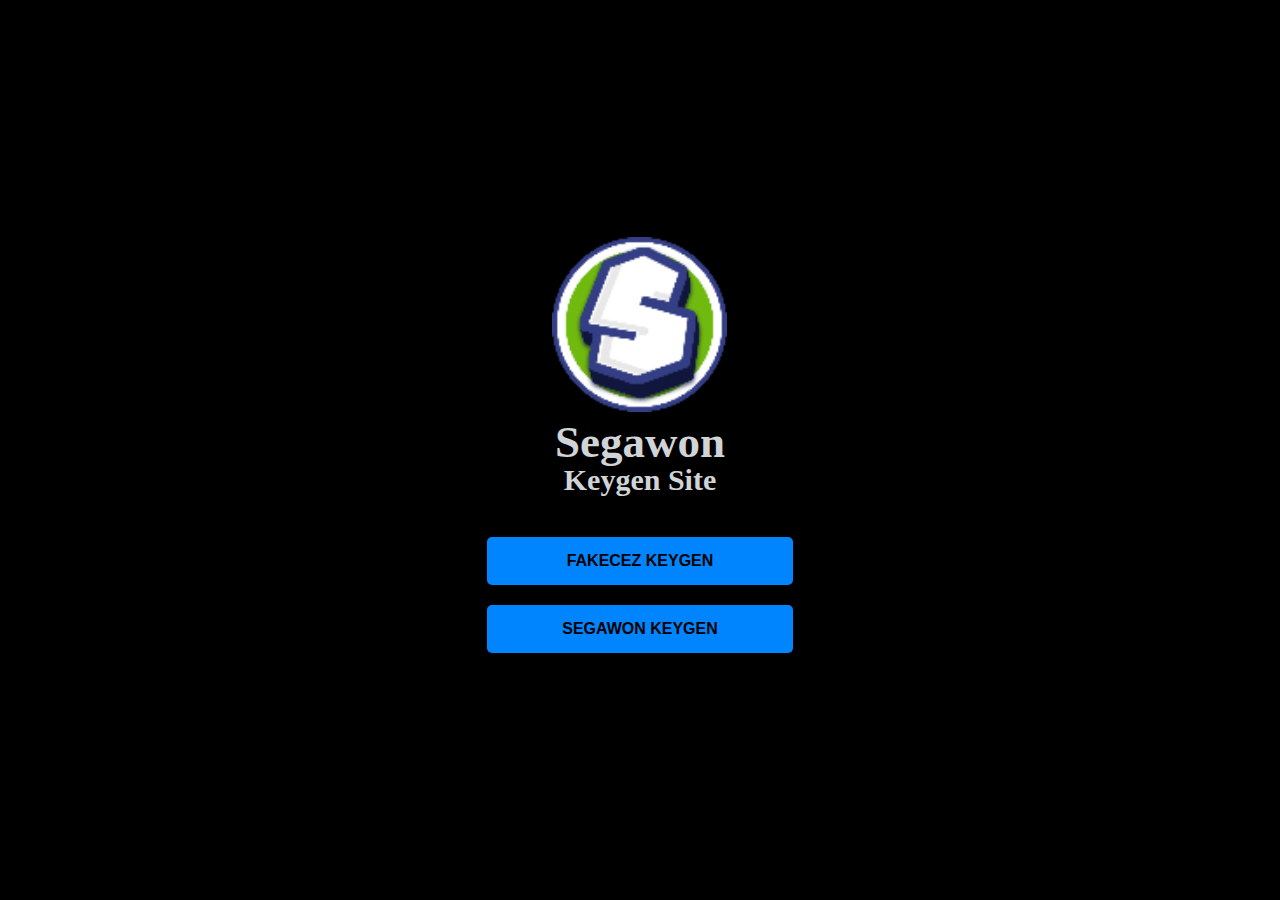
<file: index.html>
<!DOCTYPE html>
<html>
<head>
  <meta charset="UTF-8">
  <meta name="viewport" content="width=device-width, initial-scale=1.0">
  <title>Segawon Official</title>
  <link href="file/logo.png" rel="shortcut icon">
</head>
<style>
html, body {
  font-family: poppins;
  width: 100%;
  height: 100%;
  display: flex;
  align-items: center;
  justify-content: center;
  user-select: none;
  background: #000;
  color: #D0D4D7;
}
.box {
  text-align: center;
}
.icon {
  width: 175px;
  height: 175px;
}
.box h1 {
  margin: 0;
  font-size: 45px;
}
.box h2 {
  margin: 0;
  font-size: 30px;
  margin-top: -5px;
  margin-bottom: 30px;
}
.btn {
  width: 100%;
  border-radius: 5px;
  border: 0;
  padding: 15px 0;
  margin: 10px 0;
  font-weight: bold;
  font-size: 16px;
  background: #0085ff;
}
.btn:hover {
  background: #86c5ff;
}
img {
  pointer-events: none;
  cursor: default;
}
</style>
<body>
  <div class="box">
    <img class="icon" src="file/logo.png">
    <h1>Segawon</h1>
    <h2>Keygen Site</h2>
    <button onclick="location.href='fakecez.html'" class="btn">FAKECEZ KEYGEN</button>
    <button onclick="location.href='segawon.html'" class="btn">SEGAWON KEYGEN</button>
  </div>
</body>
</html>
</file>
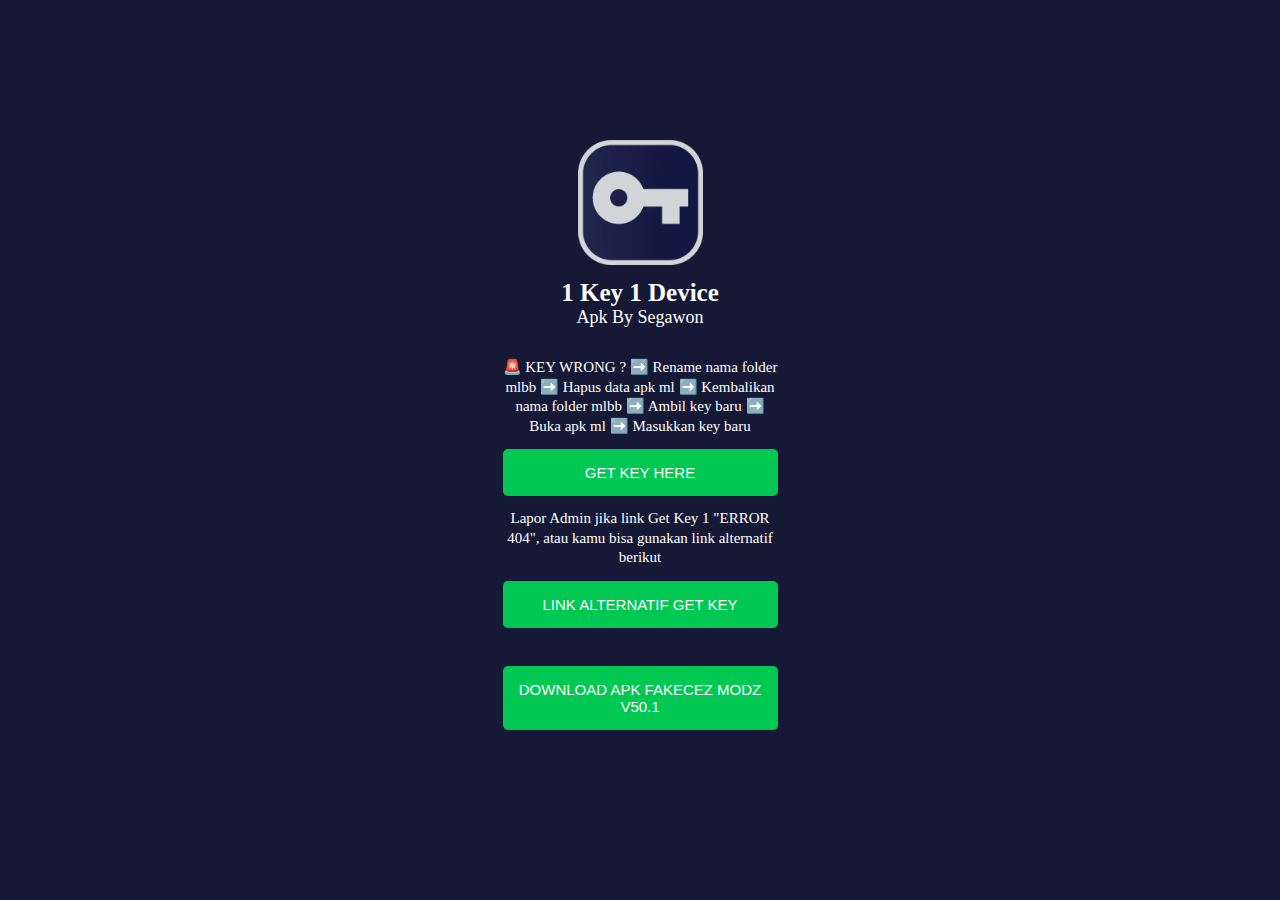
<file: fakecez.html>
<!DOCTYPE html>
<html>
<head>
  <meta charset="UTF-8">
  <meta name="viewport" content="width=device-width, initial-scale=1.0">
  <title>Segawon Official</title>
  <link href="css/style.css" rel="stylesheet">
  <link href="file/logo.png" rel="shortcut icon">
</head>
<style>
h1 {
  font-size: 25px;
}
</style>
<body>
  <div class="content">
    <img class="icon" src="file/fck.png">
    <h1>1 Key 1 Device</h1>
    <h2>Apk By Segawon</h2>
    <!--<button class="btn" onclick="location.href='https://berinovatif.net/0JpAS'">GET KEY HERE</button>-->
    <p>🚨 KEY WRONG ? ➡️ Rename nama folder mlbb ➡️ Hapus data apk ml ➡️ Kembalikan nama folder mlbb ➡️ Ambil key baru ➡️ Buka apk ml ➡️ Masukkan key baru</p>
    <button class="btn" onclick="location.href='https://teknosimple.com/JEDtGDkiM'">GET KEY HERE</button>
    <!--<p>Kalian bisa dukung FAKECEZ MODZ dengan cara Get Key melalui link official berikut</p>-->
    <p>Lapor Admin jika link Get Key 1 "ERROR 404", atau kamu bisa gunakan link alternatif berikut</p>
    <button class="btn" onclick="location.href='https://fakecez.xyz/random2/GetKey.php#'">LINK ALTERNATIF GET KEY</button>
    <button class="btn bot" onclick="location.href='https://rentry.co/vz3ci'">DOWNLOAD APK FAKECEZ MODZ V50.1</button>
  </div>
</body>
</html>
</file>
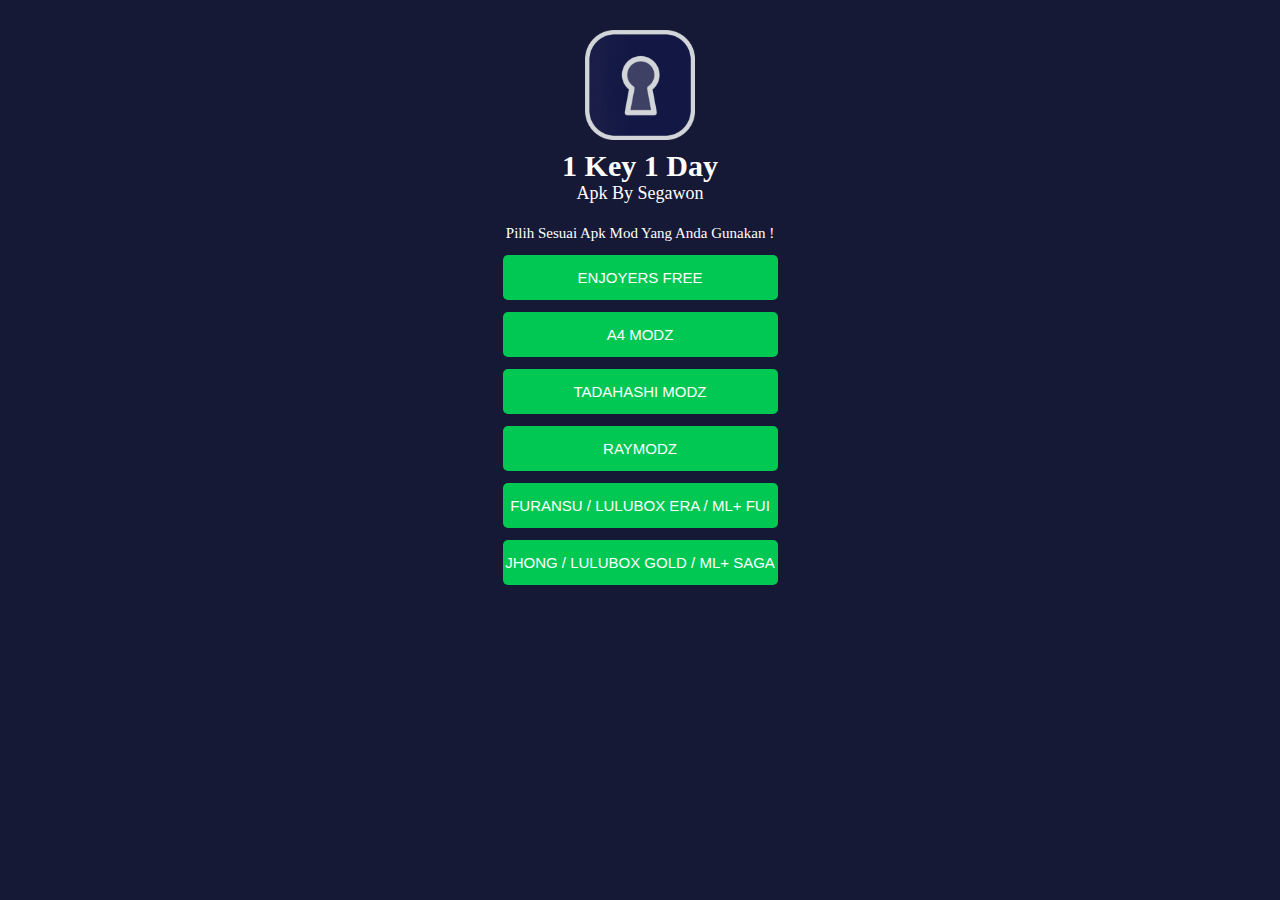
<file: segawon.html>
<!DOCTYPE html>
<html>
<head>
  <meta charset="UTF-8">
  <meta name="viewport" content="width=device-width, initial-scale=1.0">
  <title>Segawon Official</title>
  <link href="css/style.css" rel="stylesheet">
  <link href="file/logo.png" rel="shortcut icon">
</head>
<style>
body {
  display: inline-block;
}
.icon {
  width: 110px;
  height: 110px;
  margin: 5px;
  margin-top: 30px;
}
h2 {
  margin-bottom: 20px;
}
.btn {
  margin: 6px 0;
  padding: 14px 0;
}
.btn.bot {
  margin-bottom: 30px;
}
</style>
<body>
  <div class="content">
    <img class="icon" src="file/sgk.png">
    <h1>1 Key 1 Day</h1>
    <h2>Apk By Segawon</h2>
    <p>Pilih Sesuai Apk Mod Yang Anda Gunakan !</p>
    <button class="btn" onclick="location.href='https://teknosimple.com/ShFs9ZQ7'">ENJOYERS FREE</button>
    <button class="btn" onclick="location.href='https://teknosimple.com/eGFgC'">A4 MODZ</button>
    <button class="btn" onclick="location.href='https://teknosimple.com/EkUu'">TADAHASHI MODZ</button>
    <button class="btn" onclick="location.href='https://teknosimple.com/0njqPHdZ06k'">RAYMODZ</button>
    <button class="btn" onclick="location.href='https://teknosimple.com/LlkIqkJiUFtG'">FURANSU / LULUBOX ERA / ML+ FUI</button>
    <button class="btn" onclick="location.href='https://teknosimple.com/qdCOxntuHqn'">JHONG / LULUBOX GOLD / ML+ SAGA</button>
  </div><!--
  <div class="content">
    <img class="icon" src="file/sgk.png">
    <h1>1 Key 1 Day</h1>
    <h2>Apk By Segawon</h2>
    <p>Pilih Sesuai Apk Mod Yang Anda Gunakan !</p>
    <button class="btn" onclick="location.href='segawon/enjoyers.html'">ENJOYERS FREE</button>
    <button class="btn" onclick="location.href='segawon/a4modz.html'">A4 MODZ</button>
    <button class="btn" onclick="location.href='segawon/tadahashi.html'">TADAHASHI MODZ</button>
    <button class="btn" onclick="location.href='segawon/raymodz.html'">RAYMODZ</button>
    <button class="btn" onclick="location.href='segawon/furansu.html'">FURANSU MODZ</button>
    <button class="btn" onclick="location.href='segawon/furansu.html'">FURANSU MODZ</button>
    <button class="btn" onclick="location.href='segawon/lulubox-era.html'">LULUBOX ERA</button>
    <button class="btn" onclick="location.href='segawon/ml+fui.html'">ML+ FUI</button>
    <button class="btn" onclick="location.href='segawon/jhong.html'">JHONG GAMING</button>
    <button class="btn" onclick="location.href='segawon/lulubox-gold.html'">LULUBOX GOLD</button>
    <button class="btn" onclick="location.href='segawon/ml+saga.html'">ML+ SAGA</button>
  </div>-->
</body>
</html>
</file>
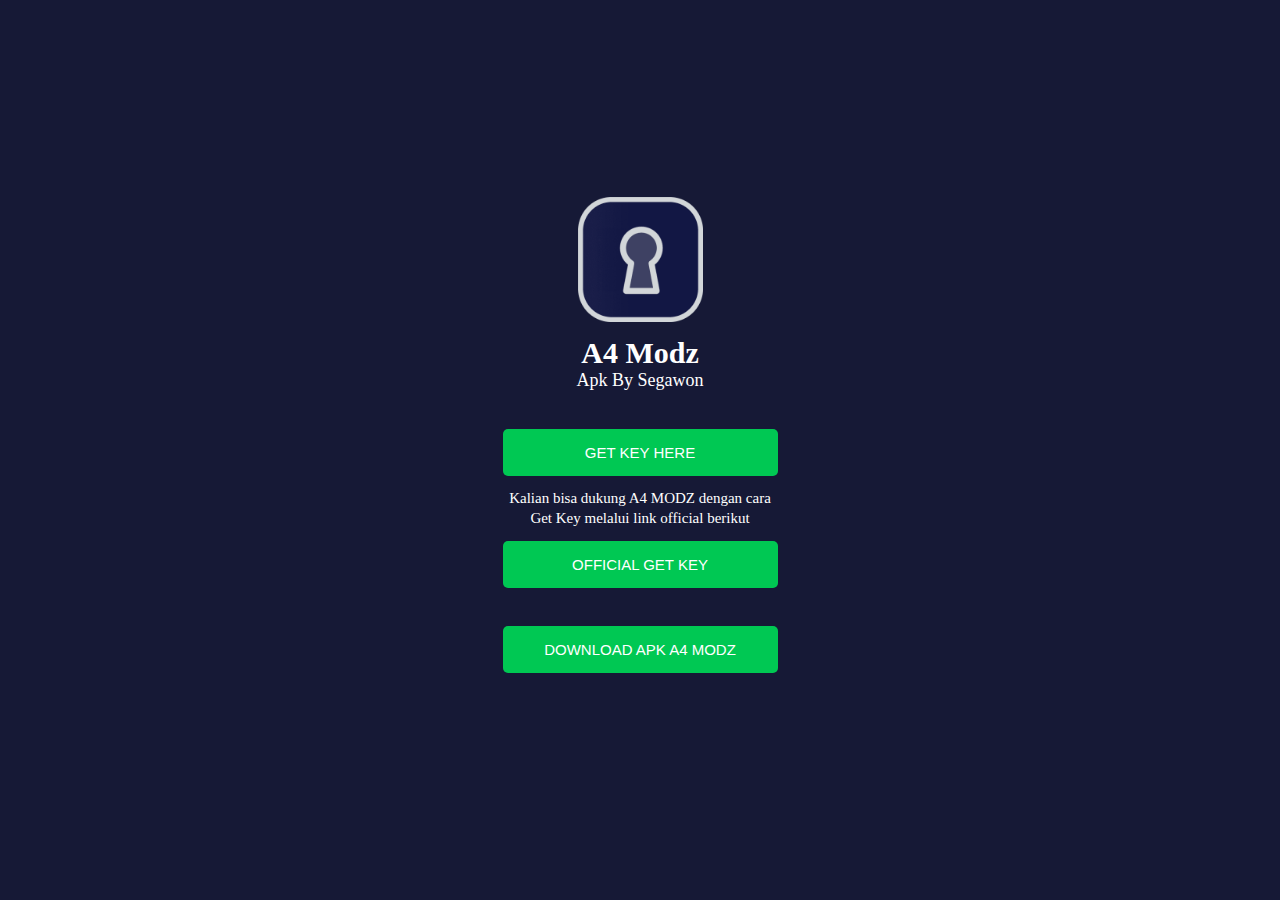
<file: segawon/a4modz.html>
<!DOCTYPE html>
<html>
<head>
  <meta charset="UTF-8">
  <meta name="viewport" content="width=device-width, initial-scale=1.0">
  <title>Segawon Official</title>
  <link href="../css/style.css" rel="stylesheet">
  <link href="../file/logo.png" rel="shortcut icon">
</head>
<body>
  <div class="content">
    <img class="icon" src="../file/sgk.png">
    <h1>A4 Modz</h1>
    <h2>Apk By Segawon</h2>
    <button class="btn" onclick="location.href='https://rentry.co/av6zq'">GET KEY HERE</button>
    <p>Kalian bisa dukung A4 MODZ dengan cara Get Key melalui link official berikut</p>
    <button class="btn" onclick="location.href='https://rentry.co/r8zo3'">OFFICIAL GET KEY</button>
    <button class="btn bot" onclick="location.href='https://rentry.co/ybfce'">DOWNLOAD APK A4 MODZ</button>
  </div>
</body>
</html>
</file>
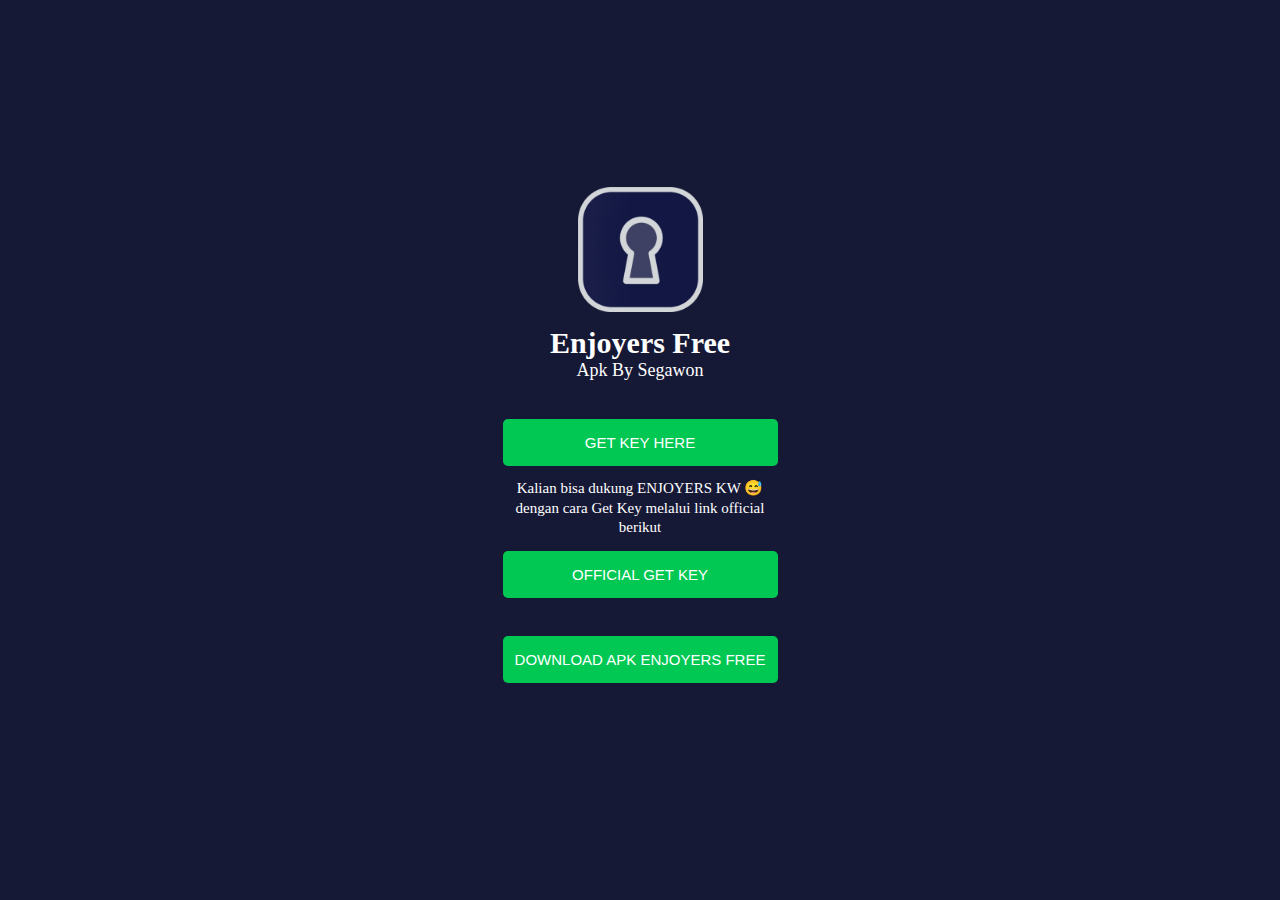
<file: segawon/enjoyers.html>
<!DOCTYPE html>
<html>
<head>
  <meta charset="UTF-8">
  <meta name="viewport" content="width=device-width, initial-scale=1.0">
  <title>Segawon Official</title>
  <link href="../css/style.css" rel="stylesheet">
  <link href="../file/logo.png" rel="shortcut icon">
</head>
<body>
  <div class="content">
    <img class="icon" src="../file/sgk.png">
    <h1>Enjoyers Free</h1>
    <h2>Apk By Segawon</h2>
    <button class="btn" onclick="location.href='https://rentry.co/ocn7n'">GET KEY HERE</button>
    <p>Kalian bisa dukung ENJOYERS KW 😅 dengan cara Get Key melalui link official berikut</p>
    <button class="btn" onclick="location.href='https://rentry.co/u3mku'">OFFICIAL GET KEY</button>
    <button class="btn bot" onclick="location.href='https://rentry.co/vz3ci'">DOWNLOAD APK ENJOYERS FREE</button>
  </div>
</body>
</html>
</file>
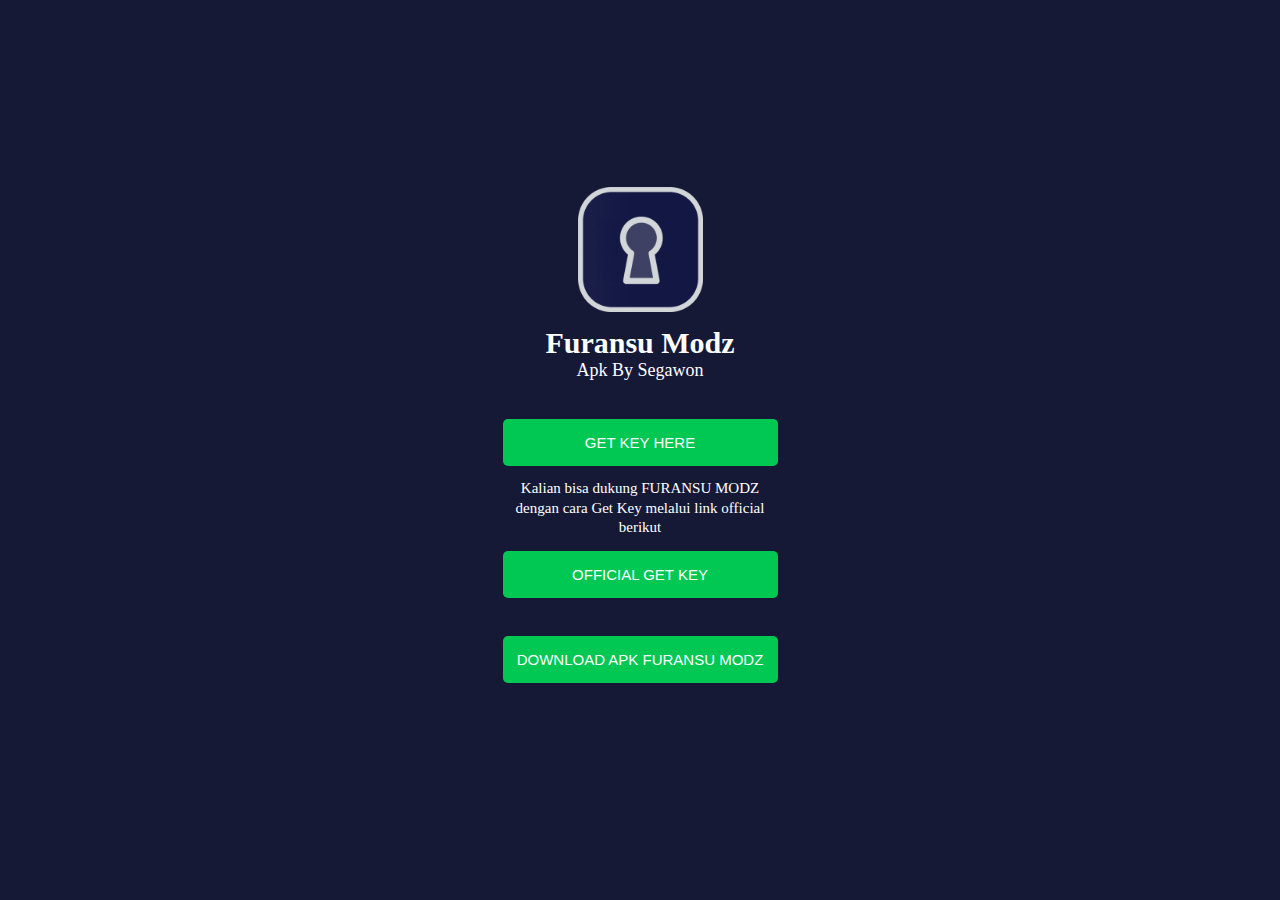
<file: segawon/furansu.html>
<!DOCTYPE html>
<html>
<head>
  <meta charset="UTF-8">
  <meta name="viewport" content="width=device-width, initial-scale=1.0">
  <title>Segawon Official</title>
  <link href="../css/style.css" rel="stylesheet">
  <link href="../file/logo.png" rel="shortcut icon">
</head>
<body>
  <div class="content">
    <img class="icon" src="../file/sgk.png">
    <h1>Furansu Modz</h1>
    <h2>Apk By Segawon</h2>
    <button class="btn" onclick="location.href='https://rentry.co/wiqg6'">GET KEY HERE</button>
    <p>Kalian bisa dukung FURANSU MODZ dengan cara Get Key melalui link official berikut</p>
    <button class="btn" onclick="location.href='https://rentry.co/m26fd'">OFFICIAL GET KEY</button>
    <button class="btn bot" onclick="location.href='https://rentry.co/txvp6'">DOWNLOAD APK FURANSU MODZ</button>
  </div>
</body>
</html>
</file>
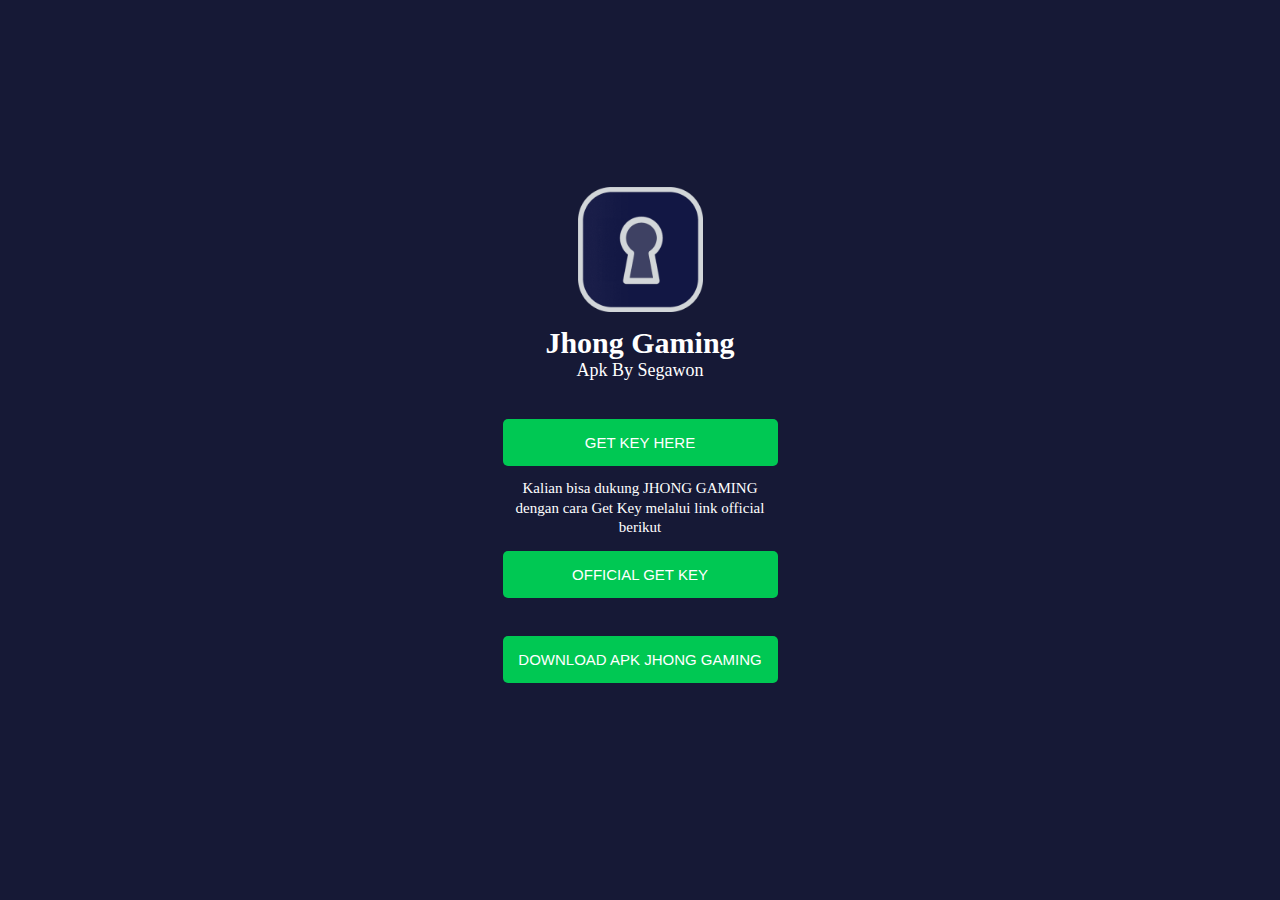
<file: segawon/jhong.html>
<!DOCTYPE html>
<html>
<head>
  <meta charset="UTF-8">
  <meta name="viewport" content="width=device-width, initial-scale=1.0">
  <title>Segawon Official</title>
  <link href="../css/style.css" rel="stylesheet">
  <link href="../file/logo.png" rel="shortcut icon">
</head>
<body>
  <div class="content">
    <img class="icon" src="../file/sgk.png">
    <h1>Jhong Gaming</h1>
    <h2>Apk By Segawon</h2>
    <button class="btn" onclick="location.href='https://rentry.co/nuext'">GET KEY HERE</button>
    <p>Kalian bisa dukung JHONG GAMING dengan cara Get Key melalui link official berikut</p>
    <button class="btn" onclick="location.href='https://rentry.co/mihgp'">OFFICIAL GET KEY</button>
    <button class="btn bot" onclick="location.href='https://rentry.co/zpew4'">DOWNLOAD APK JHONG GAMING</button>
  </div>
</body>
</html>
</file>
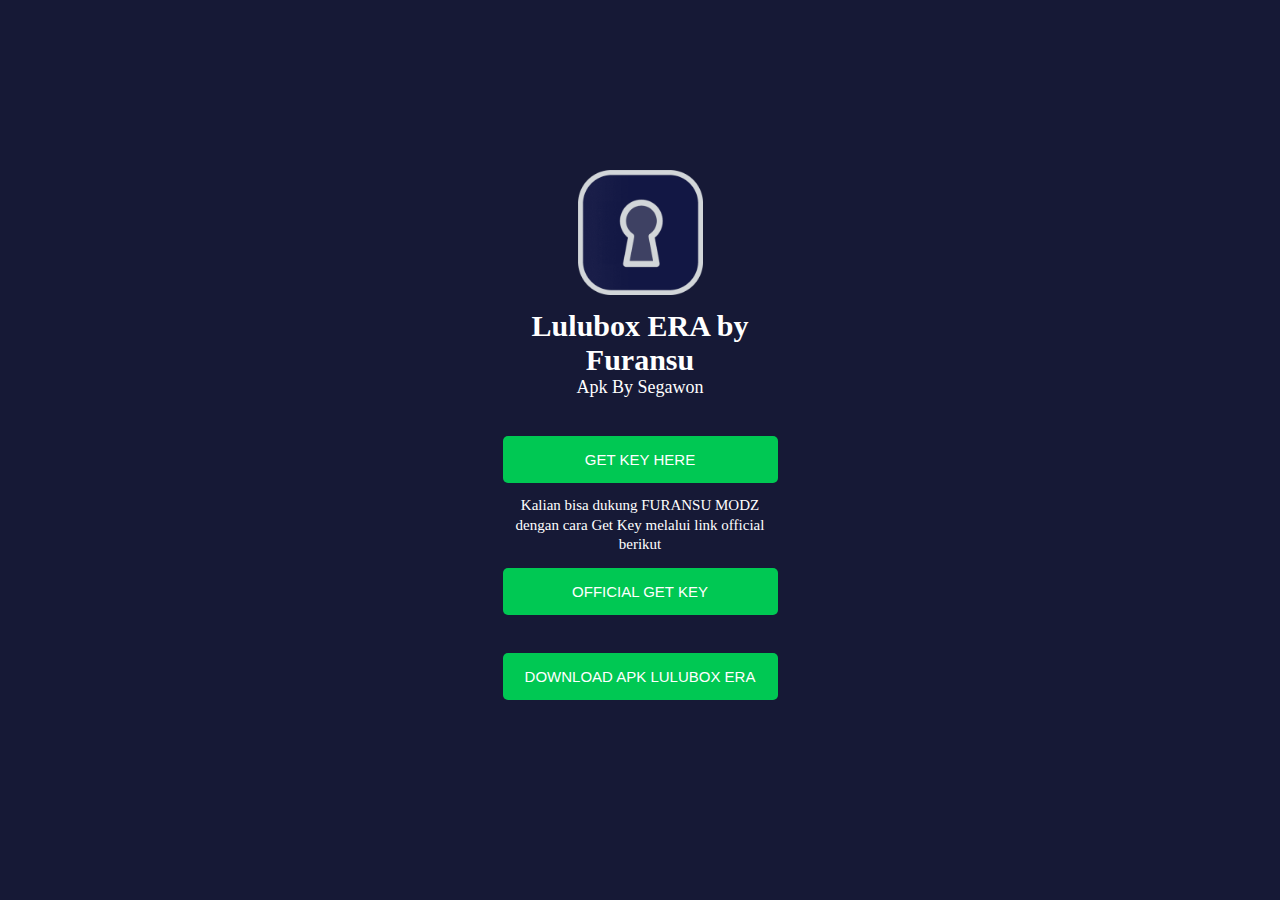
<file: segawon/lulubox-era.html>
<!DOCTYPE html>
<html>
<head>
  <meta charset="UTF-8">
  <meta name="viewport" content="width=device-width, initial-scale=1.0">
  <title>Segawon Official</title>
  <link href="../css/style.css" rel="stylesheet">
  <link href="../file/logo.png" rel="shortcut icon">
</head>
<body>
  <div class="content">
    <img class="icon" src="../file/sgk.png">
    <h1>Lulubox ERA by Furansu</h1>
    <h2>Apk By Segawon</h2>
    <button class="btn" onclick="location.href='https://rentry.co/wiqg6'">GET KEY HERE</button>
    <p>Kalian bisa dukung FURANSU MODZ dengan cara Get Key melalui link official berikut</p>
    <button class="btn" onclick="location.href='https://rentry.co/m26fd'">OFFICIAL GET KEY</button>
    <button class="btn bot" onclick="location.href='https://rentry.co/972di'">DOWNLOAD APK LULUBOX ERA</button>
  </div>
</body>
</html>
</file>
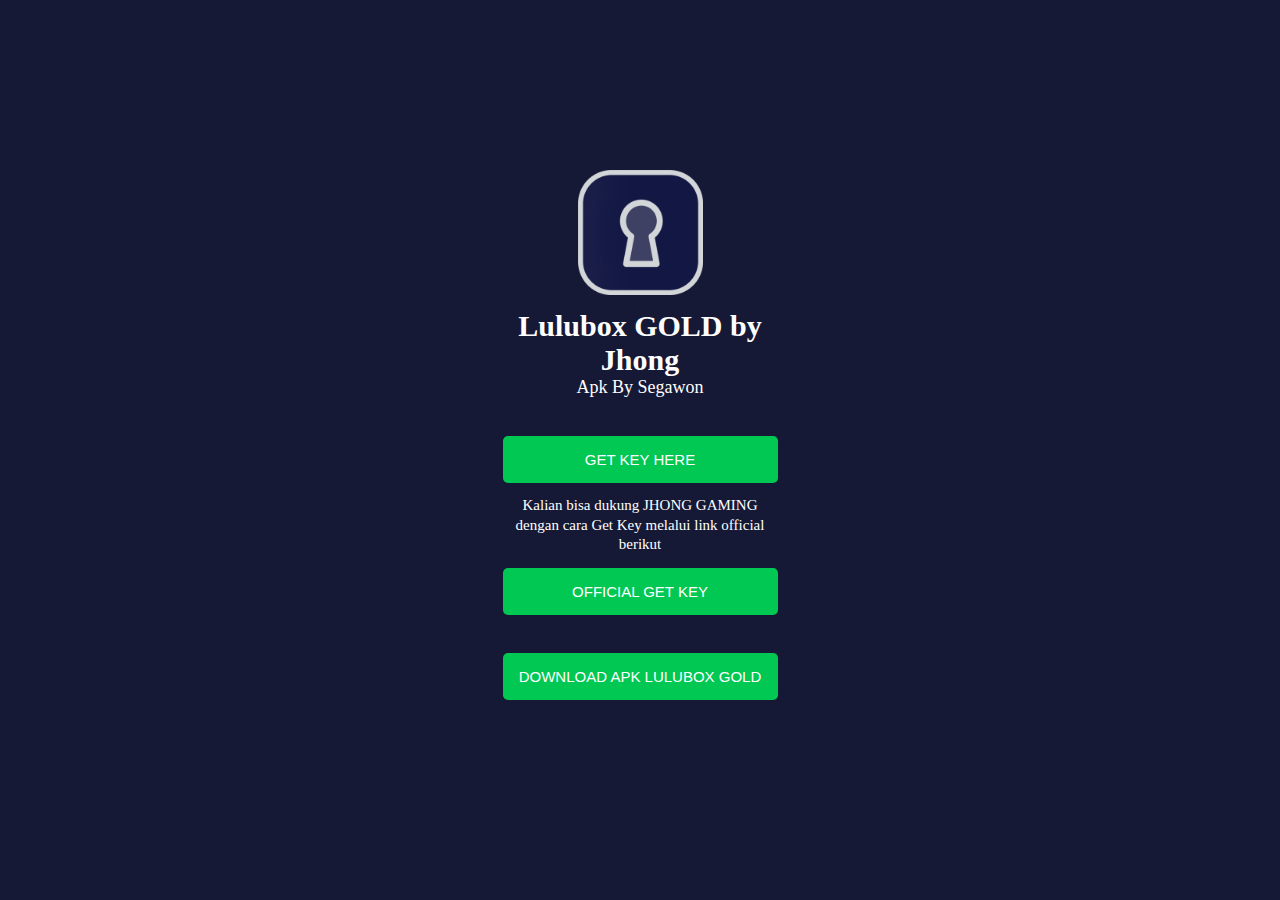
<file: segawon/lulubox-gold.html>
<!DOCTYPE html>
<html>
<head>
  <meta charset="UTF-8">
  <meta name="viewport" content="width=device-width, initial-scale=1.0">
  <title>Segawon Official</title>
  <link href="../css/style.css" rel="stylesheet">
  <link href="../file/logo.png" rel="shortcut icon">
</head>
<body>
  <div class="content">
    <img class="icon" src="../file/sgk.png">
    <h1>Lulubox GOLD by Jhong</h1>
    <h2>Apk By Segawon</h2>
    <button class="btn" onclick="location.href='https://rentry.co/nuext'">GET KEY HERE</button>
    <p>Kalian bisa dukung JHONG GAMING dengan cara Get Key melalui link official berikut</p>
    <button class="btn" onclick="location.href='https://rentry.co/mihgp'">OFFICIAL GET KEY</button>
    <button class="btn bot" onclick="location.href='https://rentry.co/xkva9'">DOWNLOAD APK LULUBOX GOLD</button>
  </div>
</body>
</html>
</file>
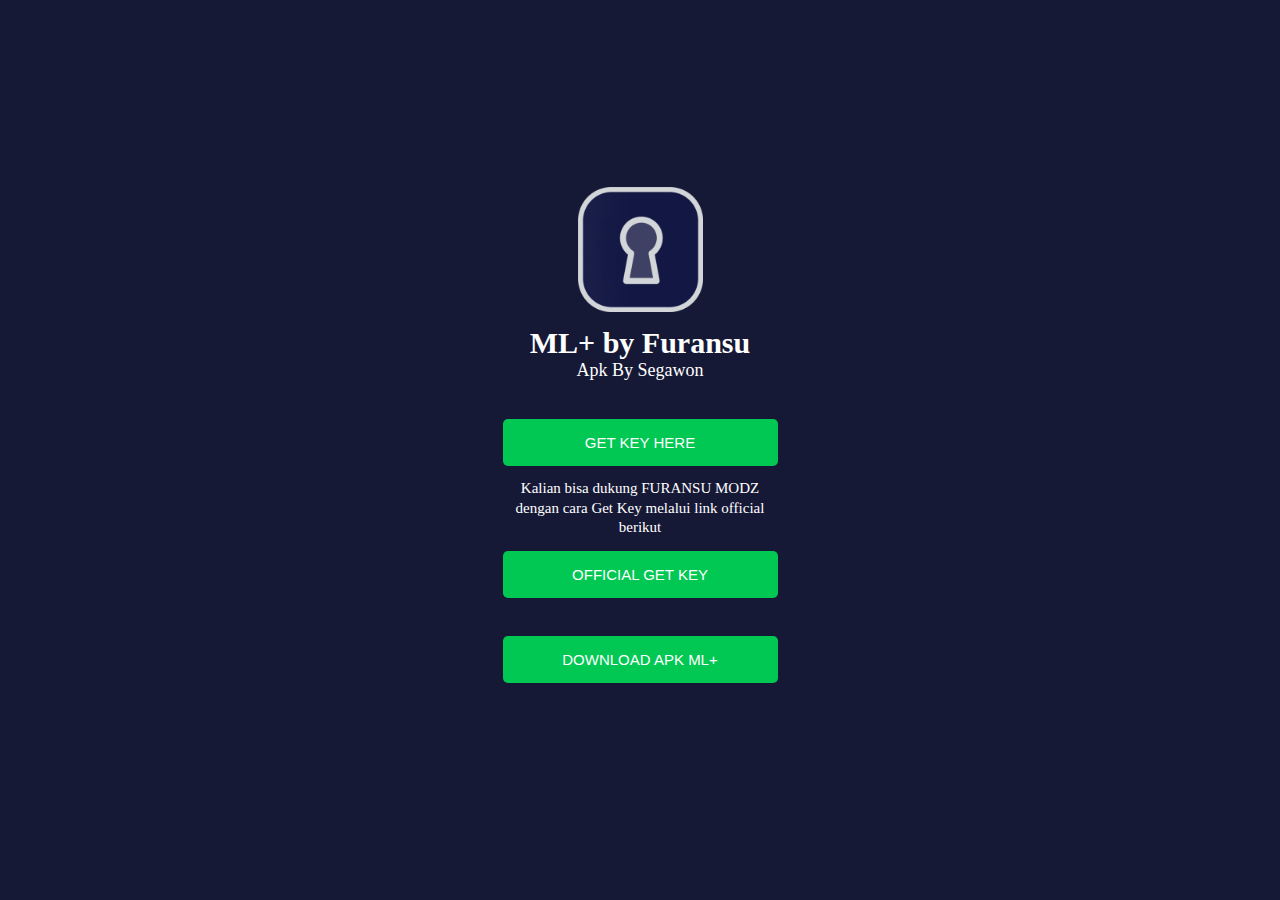
<file: segawon/ml+fui.html>
<!DOCTYPE html>
<html>
<head>
  <meta charset="UTF-8">
  <meta name="viewport" content="width=device-width, initial-scale=1.0">
  <title>Segawon Official</title>
  <link href="../css/style.css" rel="stylesheet">
  <link href="../file/logo.png" rel="shortcut icon">
</head>
<body>
  <div class="content">
    <img class="icon" src="../file/sgk.png">
    <h1>ML+ by Furansu</h1>
    <h2>Apk By Segawon</h2>
    <button class="btn" onclick="location.href='https://rentry.co/wiqg6'">GET KEY HERE</button>
    <p>Kalian bisa dukung FURANSU MODZ dengan cara Get Key melalui link official berikut</p>
    <button class="btn" onclick="location.href='https://rentry.co/m26fd'">OFFICIAL GET KEY</button>
    <button class="btn bot" onclick="location.href='https://rentry.co/ggr8h'">DOWNLOAD APK ML+</button>
  </div>
</body>
</html>
</file>
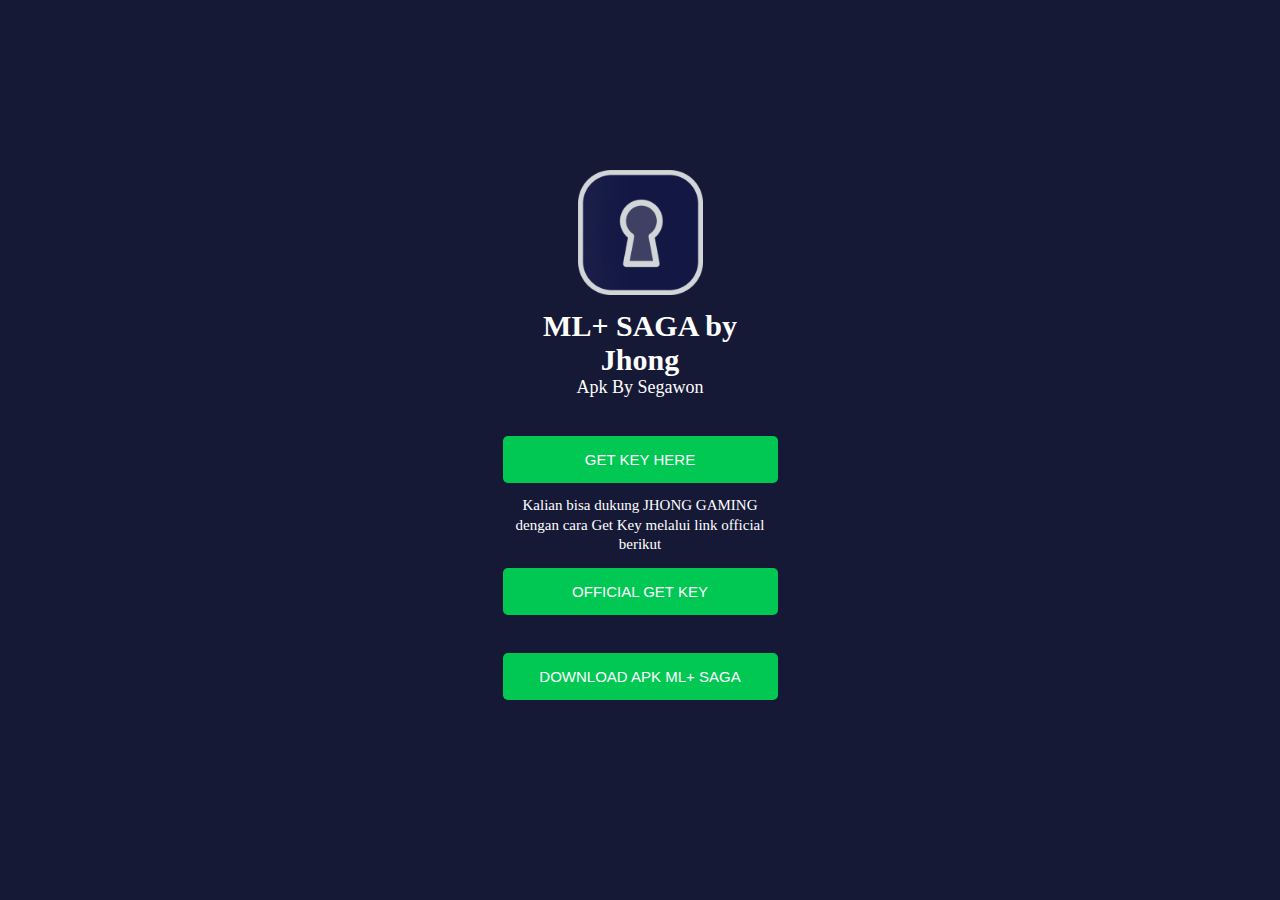
<file: segawon/ml+saga.html>
<!DOCTYPE html>
<html>
<head>
  <meta charset="UTF-8">
  <meta name="viewport" content="width=device-width, initial-scale=1.0">
  <title>Segawon Official</title>
  <link href="../css/style.css" rel="stylesheet">
  <link href="../file/logo.png" rel="shortcut icon">
</head>
<body>
  <div class="content">
    <img class="icon" src="../file/sgk.png">
    <h1>ML+ SAGA by Jhong</h1>
    <h2>Apk By Segawon</h2>
    <button class="btn" onclick="location.href='https://rentry.co/nuext'">GET KEY HERE</button>
    <p>Kalian bisa dukung JHONG GAMING dengan cara Get Key melalui link official berikut</p>
    <button class="btn" onclick="location.href='https://rentry.co/mihgp'">OFFICIAL GET KEY</button>
    <button class="btn bot" onclick="location.href='https://rentry.co/d6tte'">DOWNLOAD APK ML+ SAGA</button>
  </div>
</body>
</html>
</file>
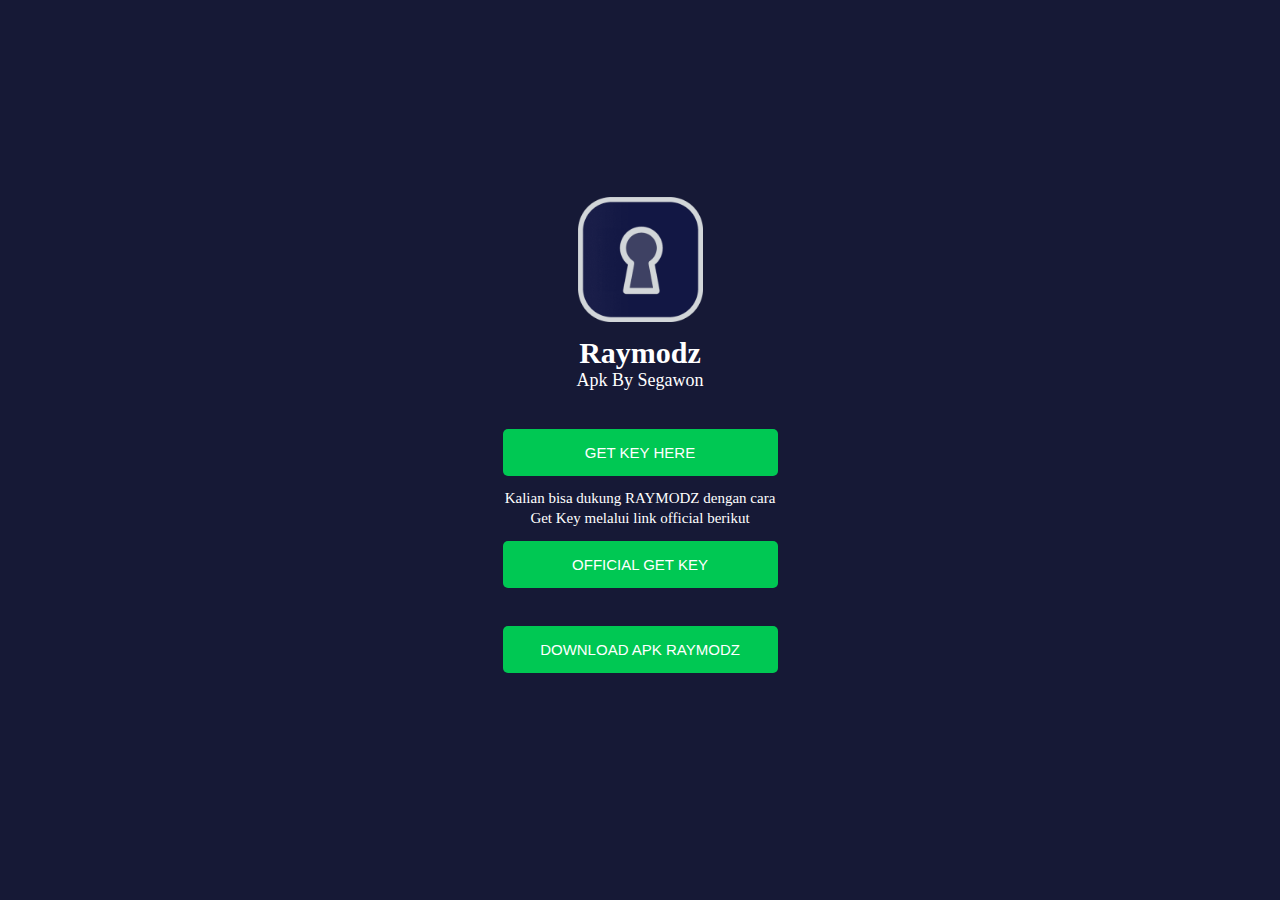
<file: segawon/raymodz.html>
<!DOCTYPE html>
<html>
<head>
  <meta charset="UTF-8">
  <meta name="viewport" content="width=device-width, initial-scale=1.0">
  <title>Segawon Official</title>
  <link href="../css/style.css" rel="stylesheet">
  <link href="../file/logo.png" rel="shortcut icon">
</head>
<body>
  <div class="content">
    <img class="icon" src="../file/sgk.png">
    <h1>Raymodz</h1>
    <h2>Apk By Segawon</h2>
    <button class="btn" onclick="location.href='https://rentry.co/tw8gt'">GET KEY HERE</button>
    <p>Kalian bisa dukung RAYMODZ dengan cara Get Key melalui link official berikut</p>
    <button class="btn" onclick="location.href='https://rentry.co/qnz5c'">OFFICIAL GET KEY</button>
    <button class="btn bot" onclick="location.href='https://rentry.co/5syan'">DOWNLOAD APK RAYMODZ</button>
  </div>
</body>
</html>
</file>
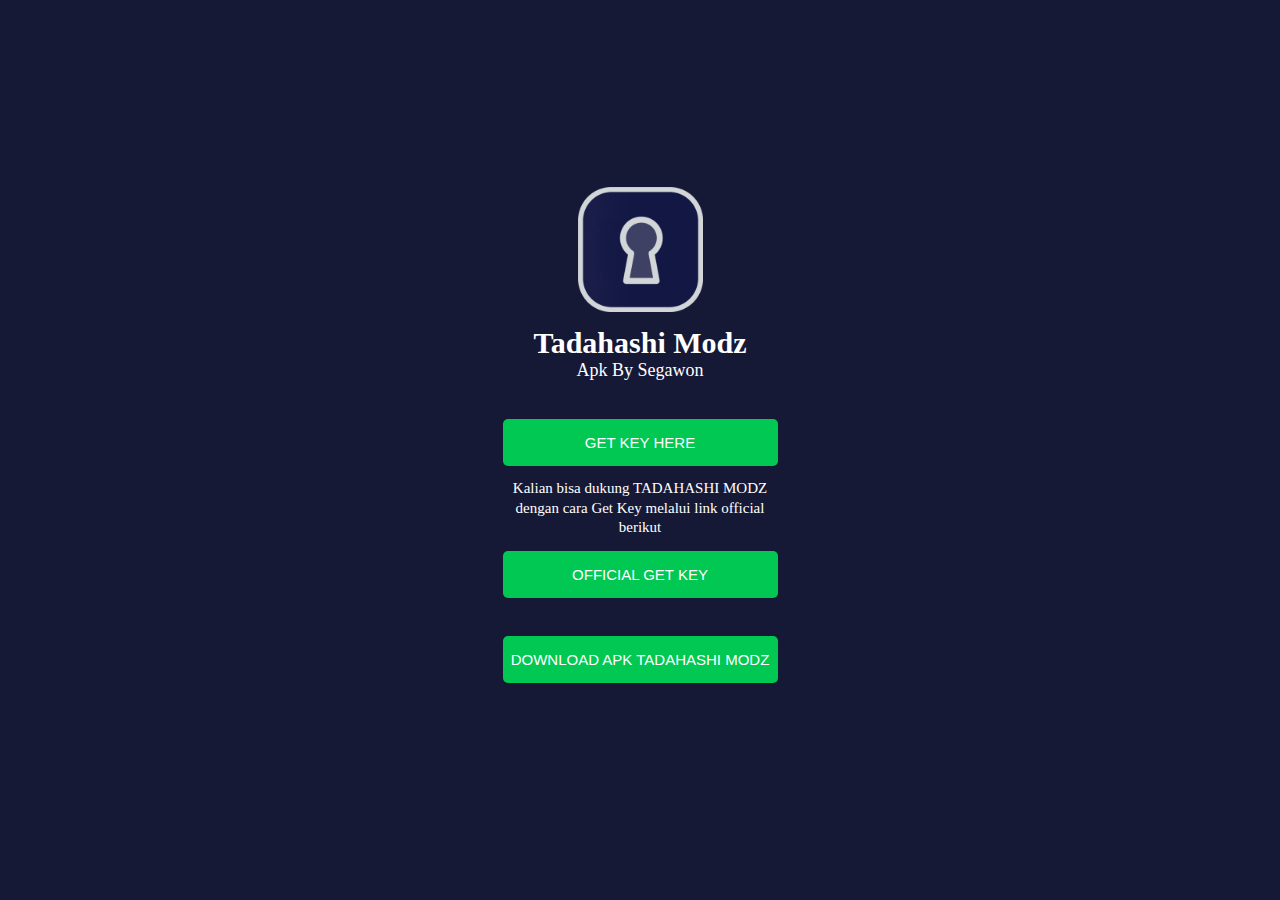
<file: segawon/tadahashi.html>
<!DOCTYPE html>
<html>
<head>
  <meta charset="UTF-8">
  <meta name="viewport" content="width=device-width, initial-scale=1.0">
  <title>Segawon Official</title>
  <link href="../css/style.css" rel="stylesheet">
  <link href="../file/logo.png" rel="shortcut icon">
</head>
<body>
  <div class="content">
    <img class="icon" src="../file/sgk.png">
    <h1>Tadahashi Modz</h1>
    <h2>Apk By Segawon</h2>
    <button class="btn" onclick="location.href='https://rentry.co/nmszq'">GET KEY HERE</button>
    <p>Kalian bisa dukung TADAHASHI MODZ dengan cara Get Key melalui link official berikut</p>
    <button class="btn" onclick="location.href='https://rentry.co/ewrrf'">OFFICIAL GET KEY</button>
    <button class="btn bot" onclick="location.href='https://rentry.co/2hnak'">DOWNLOAD APK TADAHASHI MODZ</button>
  </div>
</body>
</html>
</file>
<file: css/style.css>
html, body {
  font-family: poppins;
  user-select: none;
  background: #161936;
  color: #fff;
  margin: 0;
  text-align: center;
  height: 100%;
}
body {
  display: flex;
  align-items: center;
  justify-content: center;
}
.content {
  width: 275px;
}
.icon {
  width: 125px;
  height: 125px;
  margin: 0;
  margin-bottom: 10px;
}
h1, h2, p {
  margin: 0;
}
h1 {
  font-size: 30px;
}
h2 {
  font-weight: normal;
  margin-bottom: 30px;
  font-size: 18px;
}
p {
  width: 275px;
  margin: 5px 0;
  font-size: 15px;
  line-height: 1.3;
}
.btn {
  width: 100%;
  margin: 8px 0;
  background: #00C853;
  border: 0;
  color: #fff;
  font-size: 15px;
  padding: 15px 0;
  border-radius: 5px;
  font-weight: 500;
}
.btn.bot {
  margin: 30px 0;
}
.btn:hover {
  opacity: 0.7;
}
img {
  pointer-events: none;
  cursor: default;
}
</file>
